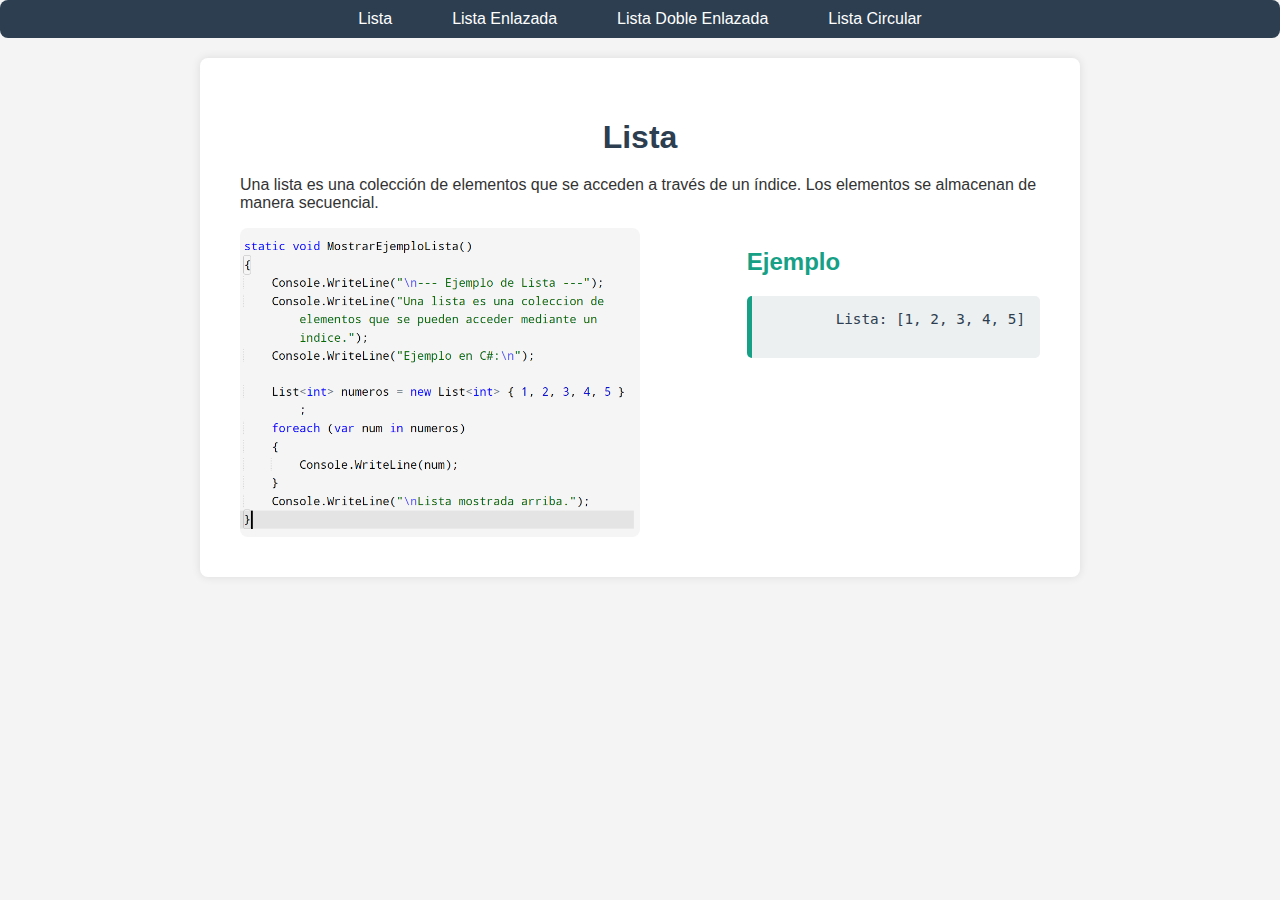
<file: index.html>
<!DOCTYPE html>
<html lang="es">
  <head>
    <meta charset="UTF-8" />
    <meta name="viewport" content="width=device-width, initial-scale=1.0" />
    <title>Lista</title>
    <link rel="stylesheet" href="styles.css" />
  </head>
  <body>
    <nav>
      <ul>
        <li><a href="index.html">Lista</a></li>
        <li><a href="lista-enlazada.html">Lista Enlazada</a></li>
        <li><a href="lista-doble-enlazada.html">Lista Doble Enlazada</a></li>
        <li><a href="lista-enlazada-circular.html">Lista Circular</a></li>
      </ul>
    </nav>
    <div class="main">
      <h1>Lista</h1>
      <p>
        Una lista es una colección de elementos que se acceden a través de un
        índice. Los elementos se almacenan de manera secuencial.
      </p>
      <div class="example">
        <img src="imgs/lista.png" alt="Representación de una lista" />
        <div>
          <h2>Ejemplo</h2>
          <pre>
        Lista: [1, 2, 3, 4, 5]
      </pre
          >
        </div>
      </div>
    </div>
  </body>
</html>
</file>
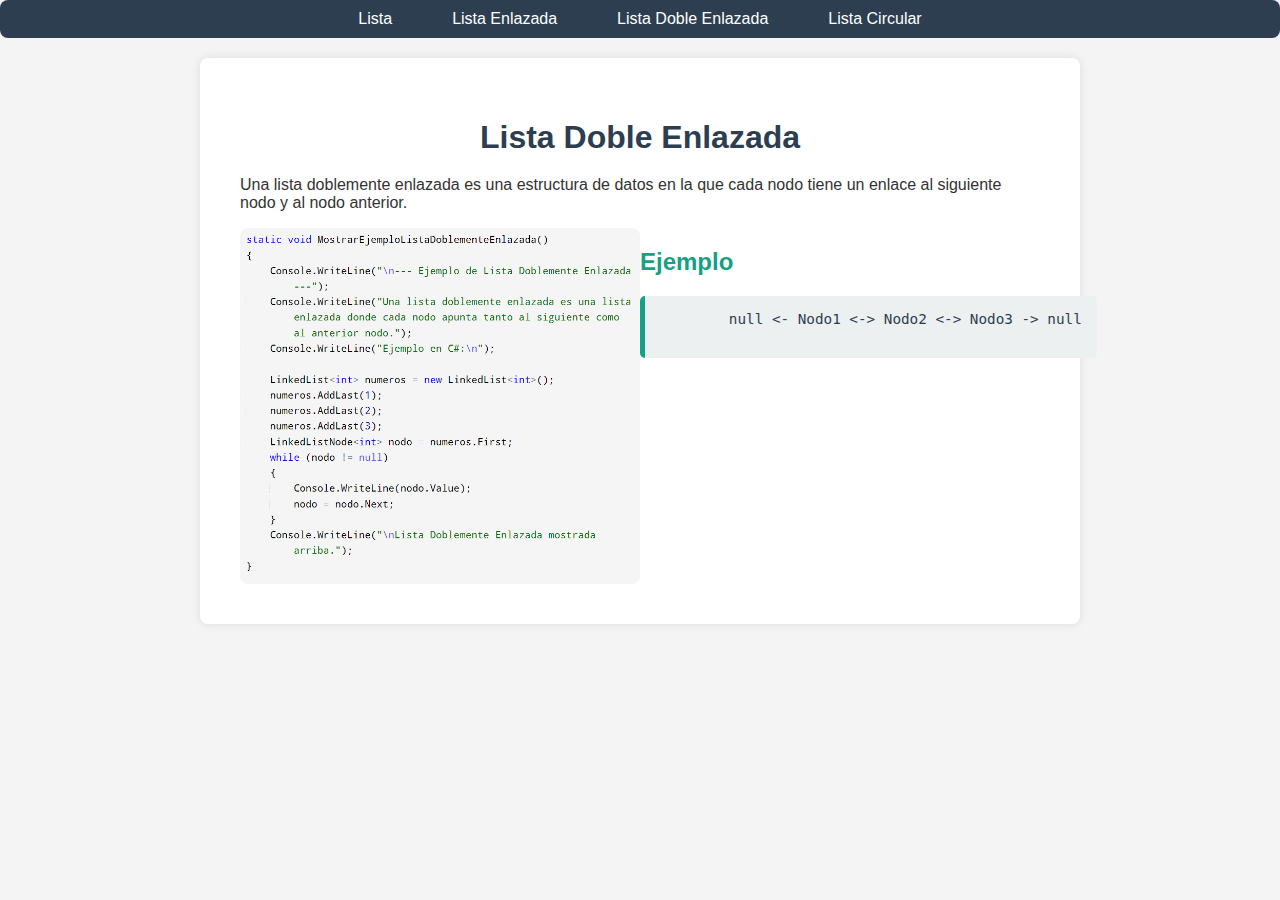
<file: lista-doble-enlazada.html>
<!DOCTYPE html>
<html lang="es">
  <head>
    <meta charset="UTF-8" />
    <meta name="viewport" content="width=device-width, initial-scale=1.0" />
    <title>Lista Doble Enlazada</title>
    <link rel="stylesheet" href="styles.css" />
  </head>
  <body>
    <nav>
      <ul>
        <li><a href="index.html">Lista</a></li>
        <li><a href="lista-enlazada.html">Lista Enlazada</a></li>
        <li><a href="lista-doble-enlazada.html">Lista Doble Enlazada</a></li>
        <li><a href="lista-enlazada-circular.html">Lista Circular</a></li>
      </ul>
    </nav>
    <div class="main">
      <h1>Lista Doble Enlazada</h1>
      <p>
        Una lista doblemente enlazada es una estructura de datos en la que cada
        nodo tiene un enlace al siguiente nodo y al nodo anterior.
      </p>
      <div class="example">
        <img
          src="imgs/lista-doble-enlazada.png"
          alt="Representación de una lista doblemente enlazada"
        />
        <div>
          <h2>Ejemplo</h2>
          <pre>
        null <- Nodo1 <-> Nodo2 <-> Nodo3 -> null
      </pre
          >
        </div>
      </div>
    </div>
  </body>
</html>
</file>
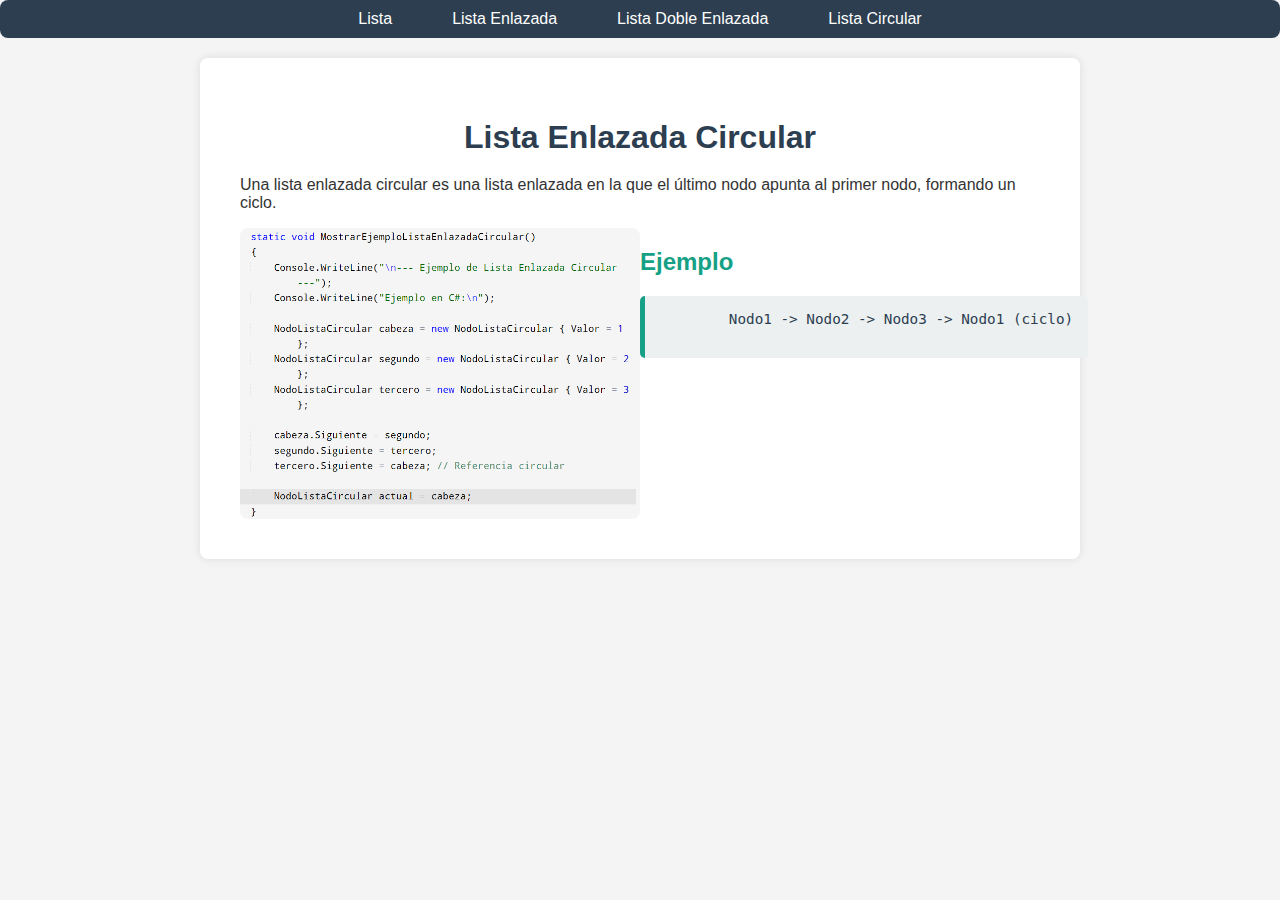
<file: lista-enlazada-circular.html>
<!DOCTYPE html>
<html lang="es">
  <head>
    <meta charset="UTF-8" />
    <meta name="viewport" content="width=device-width, initial-scale=1.0" />
    <title>Lista Enlazada Circular</title>
    <link rel="stylesheet" href="styles.css" />
  </head>
  <body>
    <nav>
      <ul>
        <li><a href="index.html">Lista</a></li>
        <li><a href="lista-enlazada.html">Lista Enlazada</a></li>
        <li><a href="lista-doble-enlazada.html">Lista Doble Enlazada</a></li>
        <li><a href="lista-enlazada-circular.html">Lista Circular</a></li>
      </ul>
    </nav>
    <div class="main">
      <h1>Lista Enlazada Circular</h1>
      <p>
        Una lista enlazada circular es una lista enlazada en la que el último
        nodo apunta al primer nodo, formando un ciclo.
      </p>
      <div class="example">
        <img
          src="imgs/lista-enlazada-circular.png"
          alt="Representación de una lista enlazada circular"
        />
        <div>
          <h2>Ejemplo</h2>
          <pre>
        Nodo1 -> Nodo2 -> Nodo3 -> Nodo1 (ciclo)
      </pre
          >
        </div>
      </div>
    </div>
  </body>
</html>
</file>
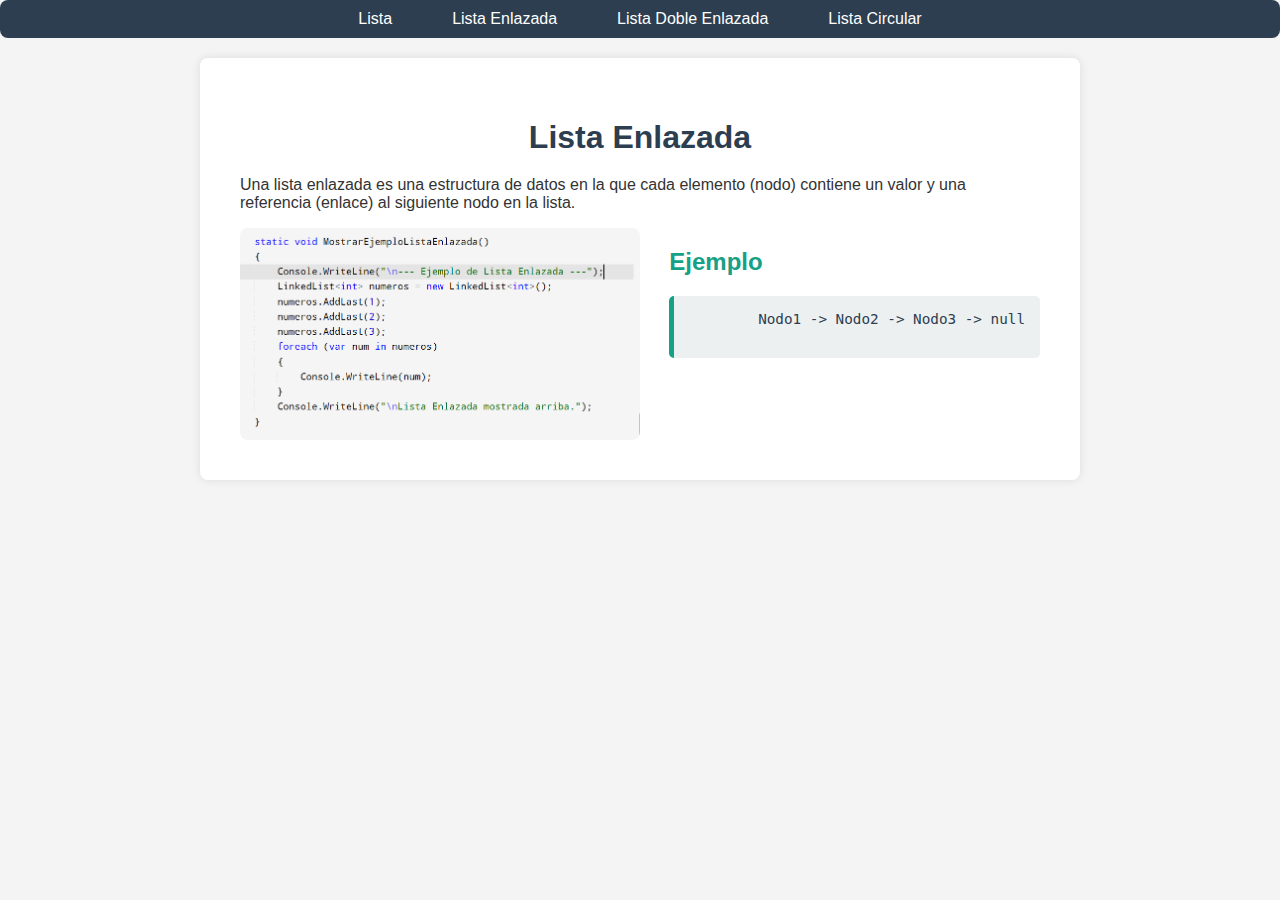
<file: lista-enlazada.html>
<!DOCTYPE html>
<html lang="es">
  <head>
    <meta charset="UTF-8" />
    <meta name="viewport" content="width=device-width, initial-scale=1.0" />
    <title>Lista Enlazada</title>
    <link rel="stylesheet" href="styles.css" />
  </head>
  <body>
    <nav>
      <ul>
        <li><a href="index.html">Lista</a></li>
        <li><a href="lista-enlazada.html">Lista Enlazada</a></li>
        <li><a href="lista-doble-enlazada.html">Lista Doble Enlazada</a></li>
        <li><a href="lista-enlazada-circular.html">Lista Circular</a></li>
      </ul>
    </nav>
    <div class="main">
      <h1>Lista Enlazada</h1>
      <p>
        Una lista enlazada es una estructura de datos en la que cada elemento
        (nodo) contiene un valor y una referencia (enlace) al siguiente nodo en
        la lista.
      </p>
      <div class="example">
        <img
          src="imgs/lista-enlazada.png"
          alt="Representación de una lista enlazada"
        />
        <div>
          <h2>Ejemplo</h2>
          <pre>
        Nodo1 -> Nodo2 -> Nodo3 -> null
      </pre
          >
        </div>
      </div>
    </div>
  </body>
</html>
</file>
<file: styles.css>
/* Estilos generales */
body {
  font-family: Arial, sans-serif;
  margin: 0;
  padding: 0;
  background-color: #f4f4f4;
  color: #333;
}

/* Contenedor principal */
.main {
  max-width: 800px;
  margin: 20px auto;
  padding: 40px;
  background-color: #fff;
  box-shadow: 0 0 10px rgba(0, 0, 0, 0.1);
  border-radius: 8px;
}

/* Encabezados */
h1 {
  color: #2c3e50;
  font-size: 2em;
  text-align: center;
  margin-bottom: 20px;
}

h2 {
  color: #16a085;
  font-size: 1.5em;
}

/* Navegación */
nav ul {
  list-style-type: none;
  padding: 0;
  display: flex;
  justify-content: center;
  background-color: #2c3e50;
  margin: 0 0 20px;
  border-radius: 8px;
}

nav ul li {
  margin: 0 10px;
}

nav ul li a {
  text-decoration: none;
  color: #fff;
  padding: 10px 20px;
  display: inline-block;
  transition: background-color 0.3s;
}

nav ul li a:hover {
  background-color: #34495e;
  border-radius: 5px;
}

/* Imágenes */
img {
  max-width: 400px;
  height: auto;
  display: block;
  /* margin: 20px auto; */
  border-radius: 8px;
}
.example {
  display: flex;
  justify-content: space-between;
}
/* Ejemplo de código */
pre {
  background-color: #ecf0f1;
  padding: 15px;
  border-left: 5px solid #16a085;
  border-radius: 5px;
  color: #2c3e50;
  font-size: 1.1em;
  overflow-x: auto;
}
</file>
